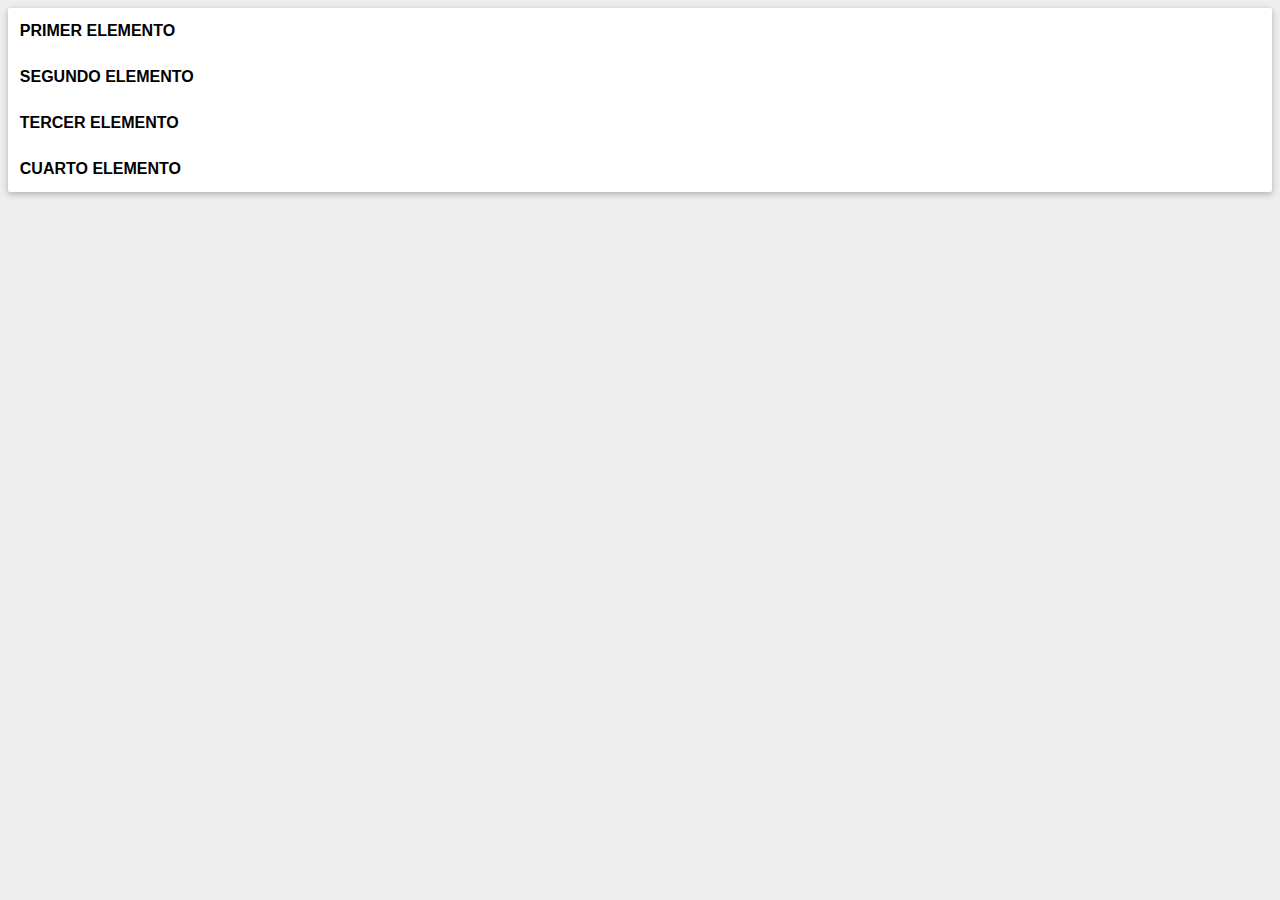
<file: accordion/index.html>
<!DOCTYPE html>
<html>
  <head>
    <meta charset="utf-8">
    <title></title>
    <link rel="stylesheet" href="./style.css">
  </head>
  <body>

    <div class="accordion">
      <div class="item">
        <header>
          Primer elemento
        </header>

        <div class="">
          <p>Cat ipsum dolor sit amet, eat all the power cords make muffins. Stare at wall turn and meow stare at wall some more meow again continue staring get video posted to internet for chasing red dot. Refuse to drink water except out of someone's glass meowwww for kitty kitty steal the warm chair right after you get up sleep nap pet right here, no not there, here, no fool, right here that other cat smells funny you should really give me all the treats because i smell the best and omg you finally got the right spot and i love you right now.</p>
          <p>Scamper pee in the shoe and eats owners hair then claws head, but find something else more interesting. Damn that dog howl uncontrollably for no reason. Nap all day relentlessly pursues moth, intently sniff hand, or relentlessly pursues moth for demand to be let outside at once, and expect owner to wait for me as i think about it.</p>
        </div>
      </div>
      <div class="item">
        <header>
          Segundo elemento
        </header>

        <div class="">
          <p>Cat ipsum dolor sit amet, eat all the power cords make muffins. Stare at wall turn and meow stare at wall some more meow again continue staring get video posted to internet for chasing red dot. Refuse to drink water except out of someone's glass meowwww for kitty kitty steal the warm chair right after you get up sleep nap pet right here, no not there, here, no fool, right here that other cat smells funny you should really give me all the treats because i smell the best and omg you finally got the right spot and i love you right now.</p>
          <p>Scamper pee in the shoe and eats owners hair then claws head, but find something else more interesting. Damn that dog howl uncontrollably for no reason. Nap all day relentlessly pursues moth, intently sniff hand, or relentlessly pursues moth for demand to be let outside at once, and expect owner to wait for me as i think about it.</p>
        </div>
      </div>
      <div class="item">
        <header>
          Tercer elemento
        </header>

        <div class="">
          <p>Cat ipsum dolor sit amet, eat all the power cords make muffins. Stare at wall turn and meow stare at wall some more meow again continue staring get video posted to internet for chasing red dot. Refuse to drink water except out of someone's glass meowwww for kitty kitty steal the warm chair right after you get up sleep nap pet right here, no not there, here, no fool, right here that other cat smells funny you should really give me all the treats because i smell the best and omg you finally got the right spot and i love you right now.</p>
          <p>Scamper pee in the shoe and eats owners hair then claws head, but find something else more interesting. Damn that dog howl uncontrollably for no reason. Nap all day relentlessly pursues moth, intently sniff hand, or relentlessly pursues moth for demand to be let outside at once, and expect owner to wait for me as i think about it.</p>
        </div>
      </div>
      <div class="item">
        <header>
          Cuarto elemento
        </header>

        <div class="">
          <p>Cat ipsum dolor sit amet, eat all the power cords make muffins. Stare at wall turn and meow stare at wall some more meow again continue staring get video posted to internet for chasing red dot. Refuse to drink water except out of someone's glass meowwww for kitty kitty steal the warm chair right after you get up sleep nap pet right here, no not there, here, no fool, right here that other cat smells funny you should really give me all the treats because i smell the best and omg you finally got the right spot and i love you right now.</p>
          <p>Scamper pee in the shoe and eats owners hair then claws head, but find something else more interesting. Damn that dog howl uncontrollably for no reason. Nap all day relentlessly pursues moth, intently sniff hand, or relentlessly pursues moth for demand to be let outside at once, and expect owner to wait for me as i think about it.</p>
        </div>
      </div>
    </div>

    <script src="./main.js" charset="utf-8"></script>
  </body>
</html>
</file>
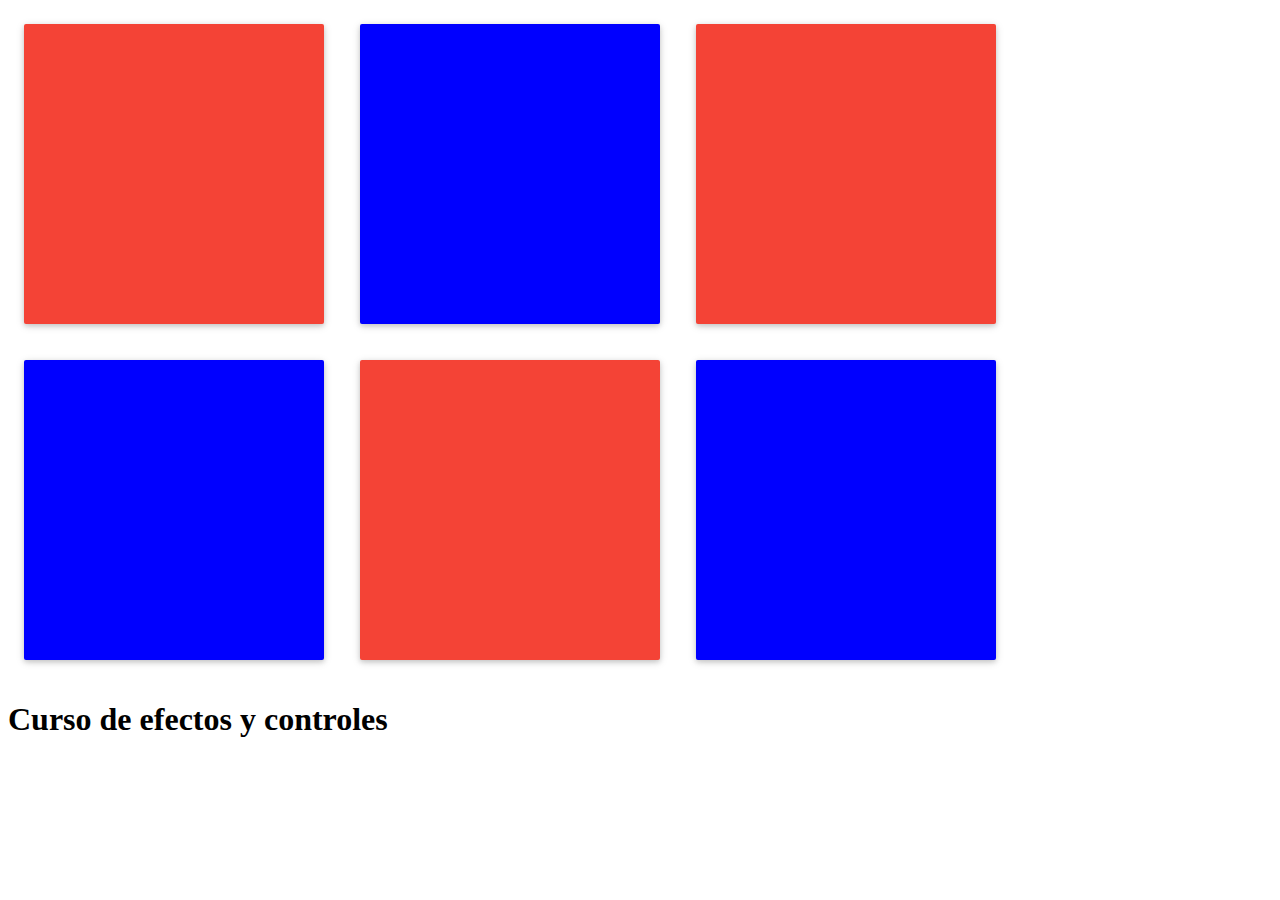
<file: animations/index.html>
<!DOCTYPE html>
<html>
  <head>
    <meta charset="utf-8">
    <title></title>
    <link rel="stylesheet" href="./style.css">
  </head>
  <body>
    <div class="rippleIn card"></div>
    <div class="rippleOut card" style="background-color:blue"></div>

    <div class="zoomIn card"></div>
    <div class="zoomOut card" style="background-color:blue"></div>

    <div class="rotateIn card"></div>
    <div class="rotateOut card" style="background-color:blue"></div>

    <h1 class="rotateIn">Curso de efectos y controles</h1>
  </body>
</html>
</file>
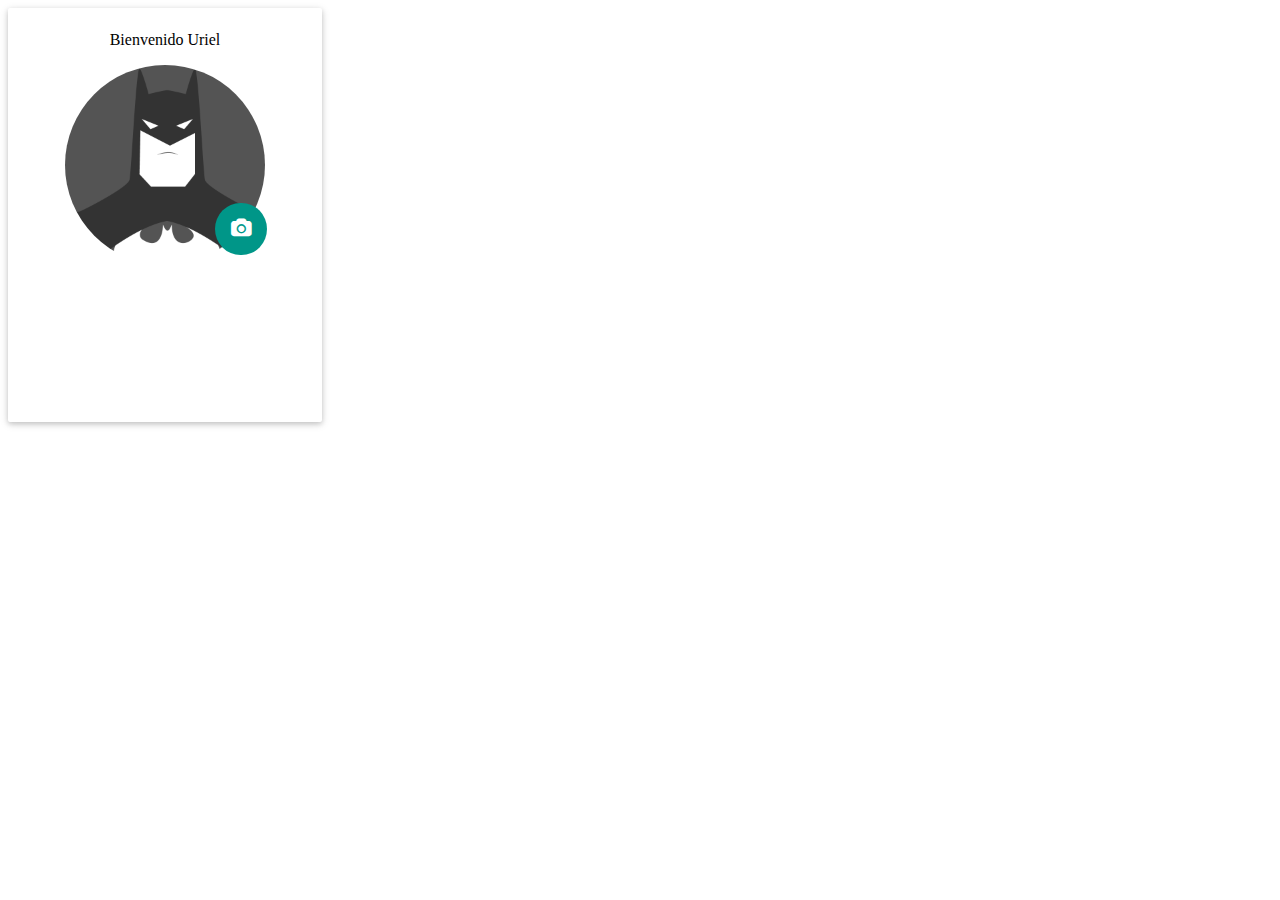
<file: avatar/index.html>
<!DOCTYPE html>
<html>
  <head>
    <meta charset="utf-8">
    <title></title>
    <link rel="stylesheet" href="./style.css">
    <link rel="stylesheet" href="https://maxcdn.bootstrapcdn.com/font-awesome/4.7.0/css/font-awesome.min.css">
  </head>
  <body>
    <div class="card profile">
      <p>Bienvenido Uriel</p>
      <div class="avatar">
        <input type="file" id="file-uploader">
        <div class="img" style="background-image:url('./batman.jpg')"></div>
        <label for="file-uploader" class="avatar-selector">
          <i class="fa fa-camera"></i>
        </label>
      </div>
    </div>
    <script src="./main.js">

    </script>
  </body>
</html>
</file>
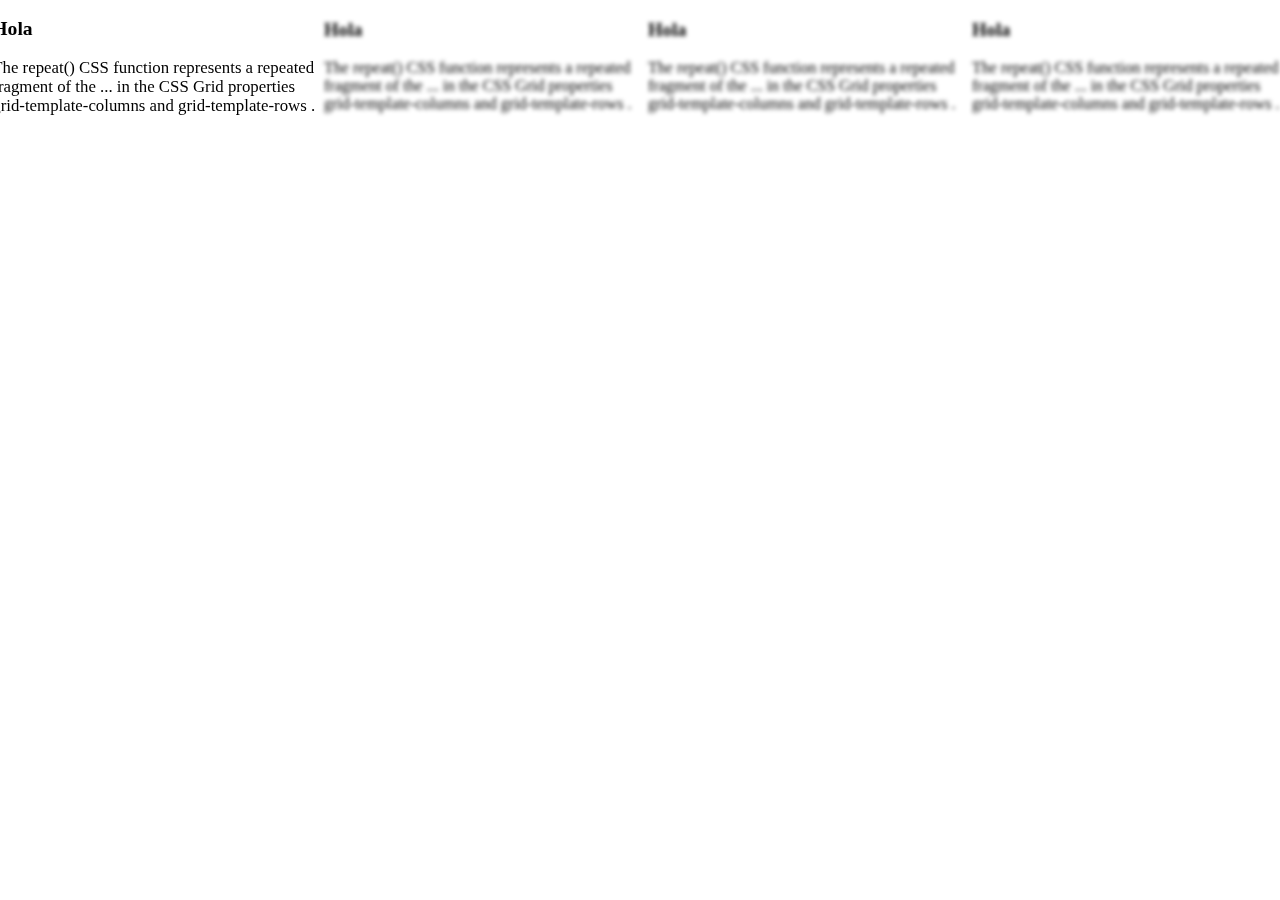
<file: blur/index.html>
<!DOCTYPE html>
<html lang="en" dir="ltr">
  <head>
    <meta charset="utf-8">
    <title></title>
    <style media="screen">
      html,body{margin:0px;}
      .container{
        display: grid;
        grid-template-columns: repeat(4,1fr);
        grid-column-gap:1em;
      }
      .container:hover .option{
        filter: blur(2px);
      }
      .container .option{
        transform:scale(1);
        transition: all 0.3s ease-in;
      }
      .container .option:hover{
        filter: blur(0px);
        transform:scale(1.05);
      }

    </style>
  </head>
  <body>
    <div class="container">
      <article class="option">
        <h3>Hola</h3>
        <p>The repeat() CSS function represents a repeated fragment of the ... in the CSS Grid properties grid-template-columns and grid-template-rows .</p>
      </article>

      <article class="option">
        <h3>Hola</h3>
        <p>The repeat() CSS function represents a repeated fragment of the ... in the CSS Grid properties grid-template-columns and grid-template-rows .</p>
      </article>

      <article class="option">
        <h3>Hola</h3>
        <p>The repeat() CSS function represents a repeated fragment of the ... in the CSS Grid properties grid-template-columns and grid-template-rows .</p>
      </article>

      <article class="option">
        <h3>Hola</h3>
        <p>The repeat() CSS function represents a repeated fragment of the ... in the CSS Grid properties grid-template-columns and grid-template-rows .</p>
      </article>
    </div>

  </body>
</html>
</file>
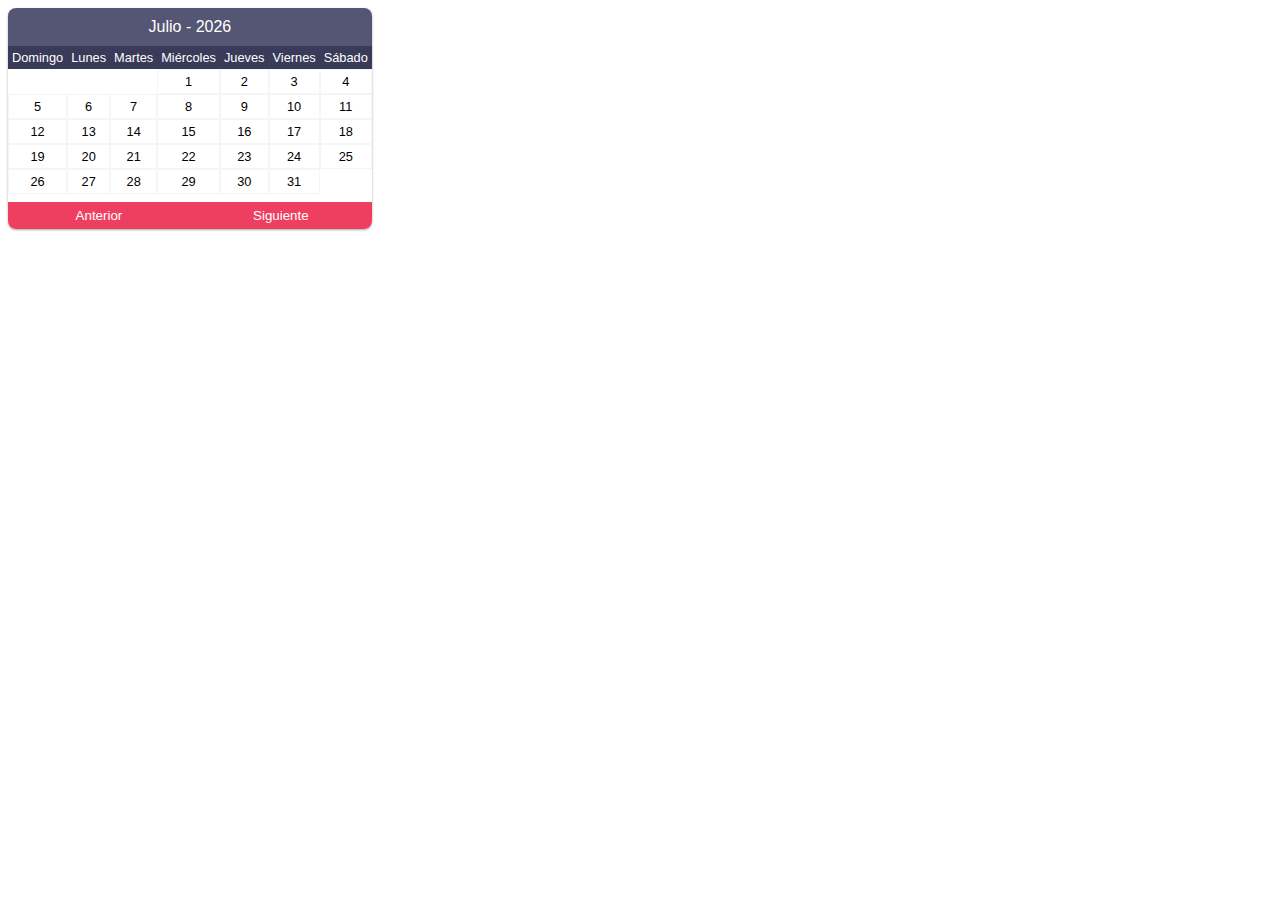
<file: calendar/index.html>
<!DOCTYPE html>
<html lang="en" dir="ltr">
  <head>
    <meta charset="utf-8">
    <title></title>
    <link rel="stylesheet" href="./calendar.css">
  </head>
  <body>
    <div class="calendar">

    </div>

    <script src="./Calendar.js"></script>

    <script>
      calendar = new Calendar({
        container: document.querySelector('.calendar'),
        onselect: function(date){
            console.log(date);
        }
      });
    </script>
  </body>
</html>
</file>
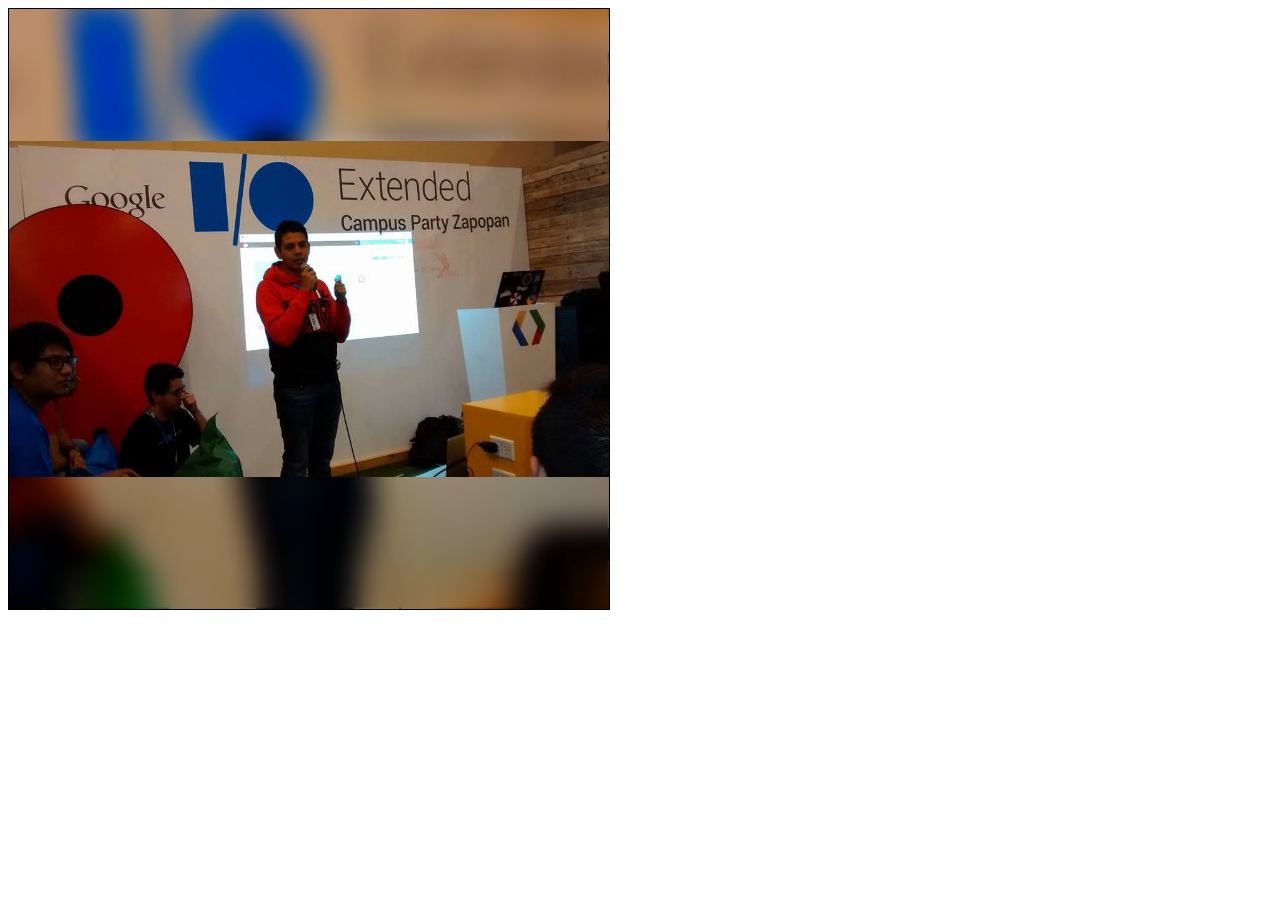
<file: canvas/index.html>
<!DOCTYPE html>
<html lang="en" dir="ltr">
  <head>
    <meta charset="utf-8">
    <title></title>
  </head>
  <body>
    <canvas id="canvas" width="600" height="600" style="border:solid 1px;"></canvas>
    <script src="blur_rect.js"></script>
    <script>
      let canvas = document.getElementById('canvas');
      let ctx = canvas.getContext('2d');
      ctx.fillStyle= 'white';
      ctx.fillRect(0,0,canvas.width,canvas.height);

      let image = new Image();

      image.onload = function(){
        // Imagen => this
        const scale = 2;
        let ratio = this.height / this.width;

        let height = canvas.height * ratio ;
        let width = canvas.width * scale;

        let yBigImage = (canvas.height / 2) - ((height * scale) / 2);
        let  xBigImage = (canvas.width / 2) - (width / 2);

        ctx.drawImage(this,xBigImage,yBigImage,width,height * scale);

        ctx._blurRect(0,0,canvas.width,canvas.height,1,2);

        let y = (canvas.height / 2) - (height / 2);

        ctx.drawImage(this,0,y,canvas.width,height);
      }

      image.src = 'base.jpg';
    </script>
  </body>
</html>
</file>
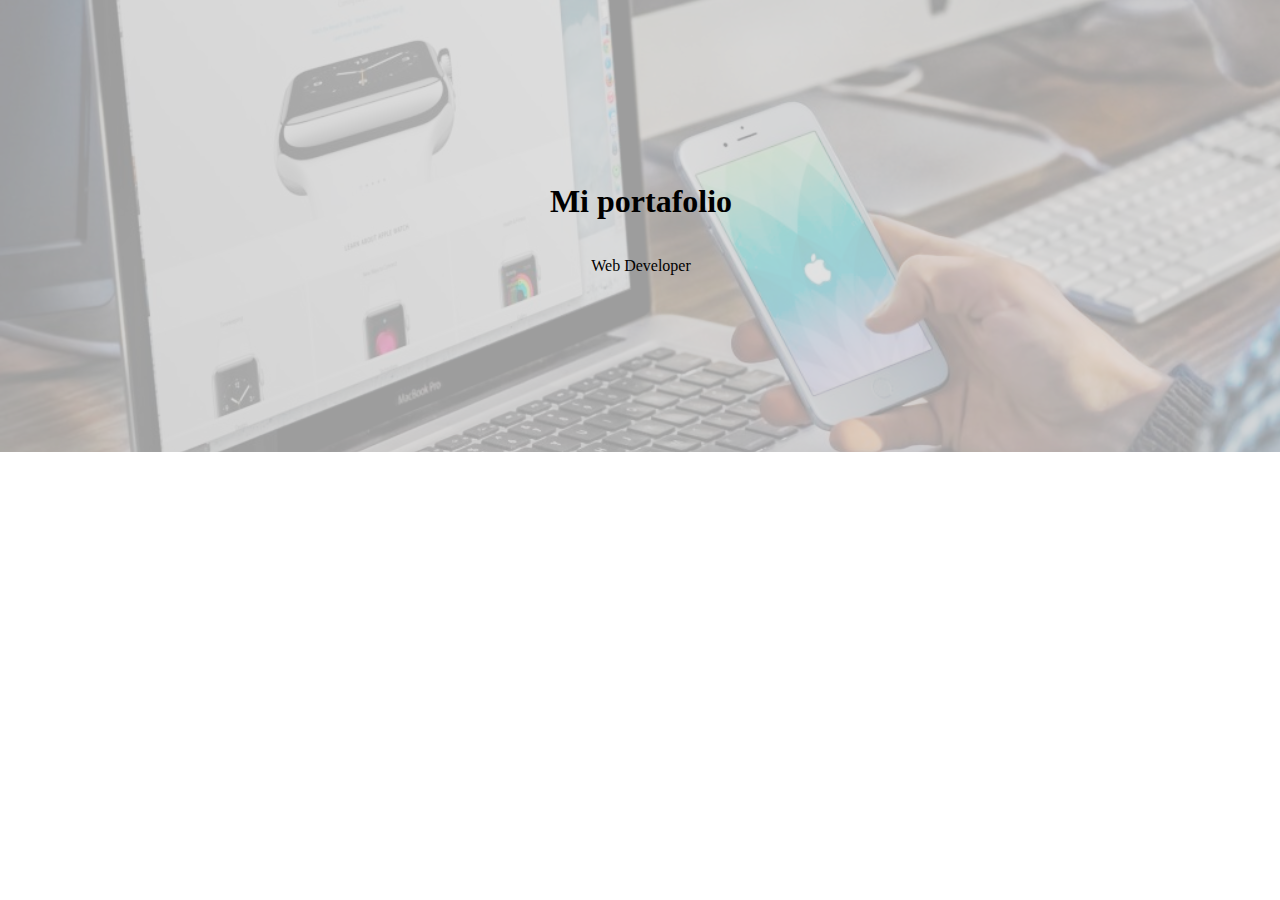
<file: darken-background/index.html>
<!DOCTYPE html>
<html lang="en" dir="ltr">
  <head>
    <meta charset="utf-8">
    <title></title>
    <style media="screen">
      html,body{margin:0px;}
      header{
        height: 50vh;
        width: 100%;
        background-image: url('./2.jpg');
        background-color: rgb(200,200,200);
        background-blend-mode: soft-light;
        padding:1px;
        color:black;
        display: flex;
        align-items: center;
        justify-content: center;
        flex-direction: column;
        background-size: cover;
        background-position: center;

      }
    </style>
  </head>
  <body>
    <header>
      <h1>Mi portafolio</h1>
      <p>Web Developer</p>
    </header>
  </body>
</html>
</file>
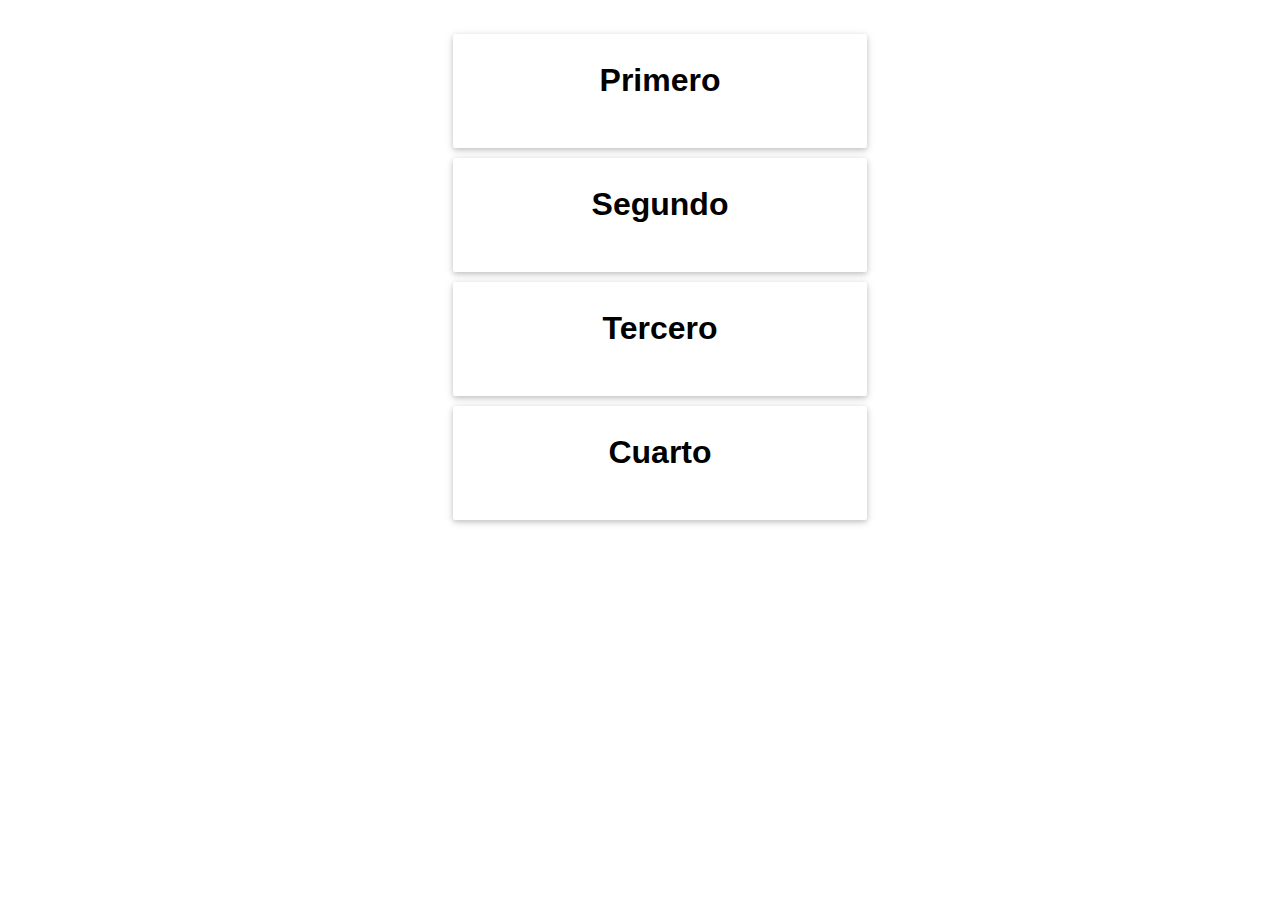
<file: drag/index.html>
<!DOCTYPE html>
<html>
  <head>
    <meta charset="utf-8">
    <title>Drag list items</title>
    <link rel="stylesheet" href="./style.css">
  </head>
  <body>
    <ul>
      <li class="card" draggable="true">
        <h1>Primero</h1>
      </li>
      <li class="card" draggable="true">
        <h1>Segundo</h1>
      </li>
      <li class="card" draggable="true">
        <h1>Tercero</h1>
      </li>
      <li class="card" draggable="true">
        <h1>Cuarto</h1>
      </li>
    </ul>

    <script src="./main.js"></script>
  </body>
</html>
</file>
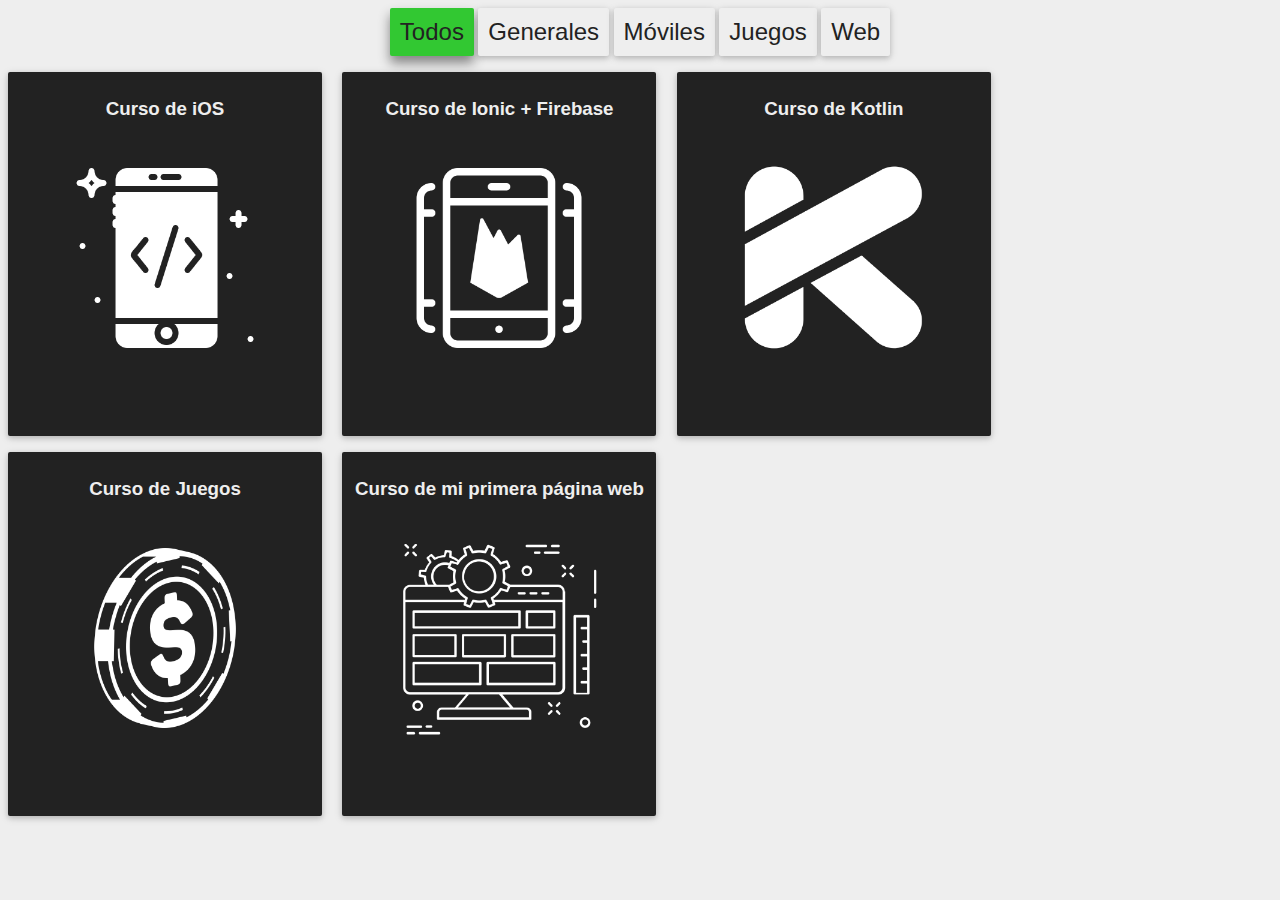
<file: filters/index.html>
<!DOCTYPE html>
<html>
  <head>
    <meta charset="utf-8">
    <title></title>
    <link rel="stylesheet" href="./style.css">
  </head>
  <body>
    <div class="container">
      <nav>
        <button type="button" data-filter="all">Todos</button>
        <button type="button" data-toggle=".general">Generales</button>
        <button type="button" data-toggle=".mobile">Móviles</button>
        <button type="button" data-toggle=".gaming">Juegos</button>
        <button type="button" data-toggle=".web">Web</button>
      </nav>

      <div class="card mix mobile">
        <h3>Curso de iOS</h3>
        <img src="./logos/ios-intermedio.png" alt="">
      </div>

      <div class="card mix mobile">
        <h3>Curso de Ionic + Firebase</h3>
        <img src="./logos/ionic-firebase.png" alt="">
      </div>

      <div class="card mix general">
        <h3>Curso de Kotlin</h3>
        <img src="./logos/kotlin.png" alt="">
      </div>

      <div class="card mix gaming">
        <h3>Curso de Juegos</h3>
        <img src="./logos/coin.png" alt="">
      </div>

      <div class="card mix web">
        <h3>Curso de mi primera página web</h3>
        <img src="./logos/primera-pagina.png" alt="">
      </div>
    </div>


    <script src="./mixitup.min.js" charset="utf-8"></script>
    <script src="./main.js" charset="utf-8"></script>
  </body>
</html>
</file>
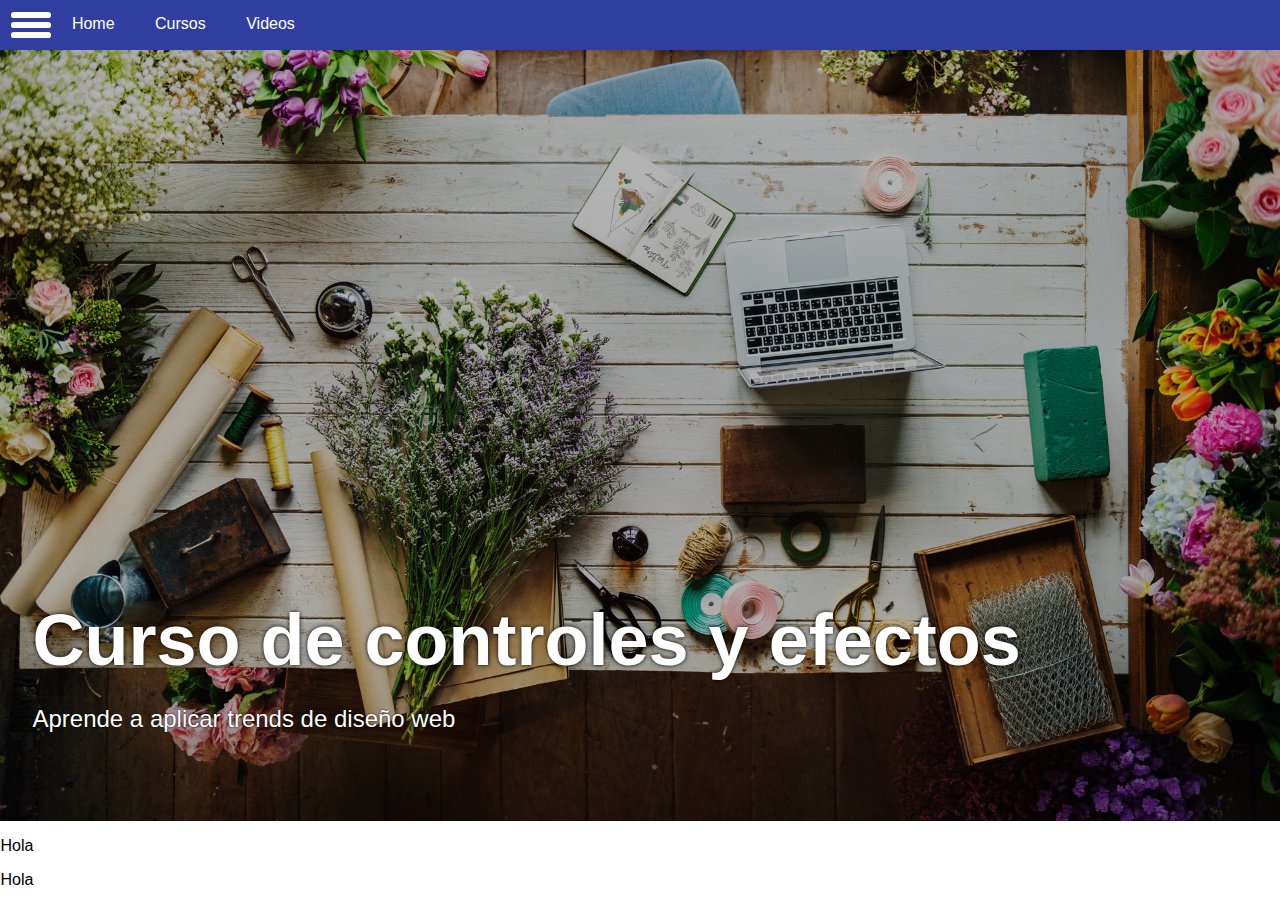
<file: hamburger/index.html>
<!DOCTYPE html>
<html>
  <head>
    <meta charset="utf-8">
    <title>Hero Image</title>
    <link rel="stylesheet" href="./style.css">
    <link rel="stylesheet" href="./transformicons.css">
  </head>
  <body>
    <div class="overflow-control">
      <div class="main-container">
        <div class="lateral-menu">
          <li>Home</li>
          <li>Cursos</li>
          <li>Videos</li>
        </div>
        <div class="content">
          <nav class="nav">
            <div class="button-nav">
              <button type="button" class="tcon toggle-menu tcon-menu--arrow tcon-menu--arrow360left" aria-label="toggle menu">
                <span class="tcon-menu__lines" aria-hidden="true"></span>
                <span class="tcon-visuallyhidden">toggle menu</span>
              </button>
            </div>

            <li>Home</li>
            <li>Cursos</li>
            <li>Videos</li>
          </nav>
          <header class="hero-image">
            <div>
              <h1>Curso de controles y efectos</h1>
              <p>Aprende a aplicar trends de diseño web</p>
            </div>
          </header>

          <div style="height:1200px">
            <p>Hola</p>
            <p>Hola</p>
            <p>Hola</p>
            <p>Hola</p>
            <p>Hola</p>
            <p>Hola</p>
            <p>Hola</p>

            <p>Hola</p><p>Hola</p>
          </div>
        </div>
      </div>
    </div>

    <script src="./transformicons.js"></script>
    <script src="./main.js"></script>
  </body>
</html>
</file>
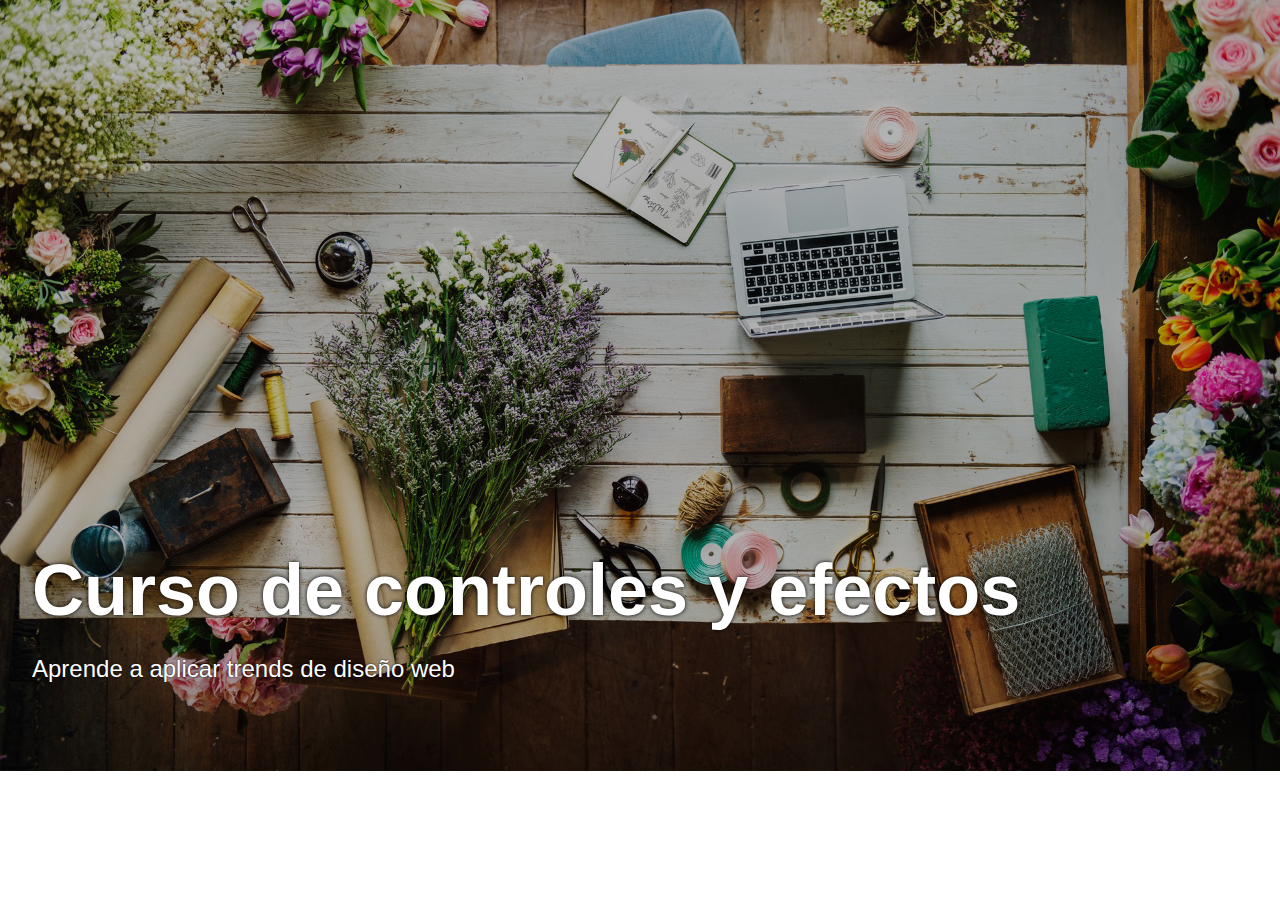
<file: hero/index.html>
<!DOCTYPE html>
<html>
  <head>
    <meta charset="utf-8">
    <title>Hero Image</title>
    <link rel="stylesheet" href="./style.css">
  </head>
  <body>
    <header class="hero-image">
      <div>
        <h1>Curso de controles y efectos</h1>
        <p>Aprende a aplicar trends de diseño web</p>
      </div>
    </header>
  </body>
</html>
</file>
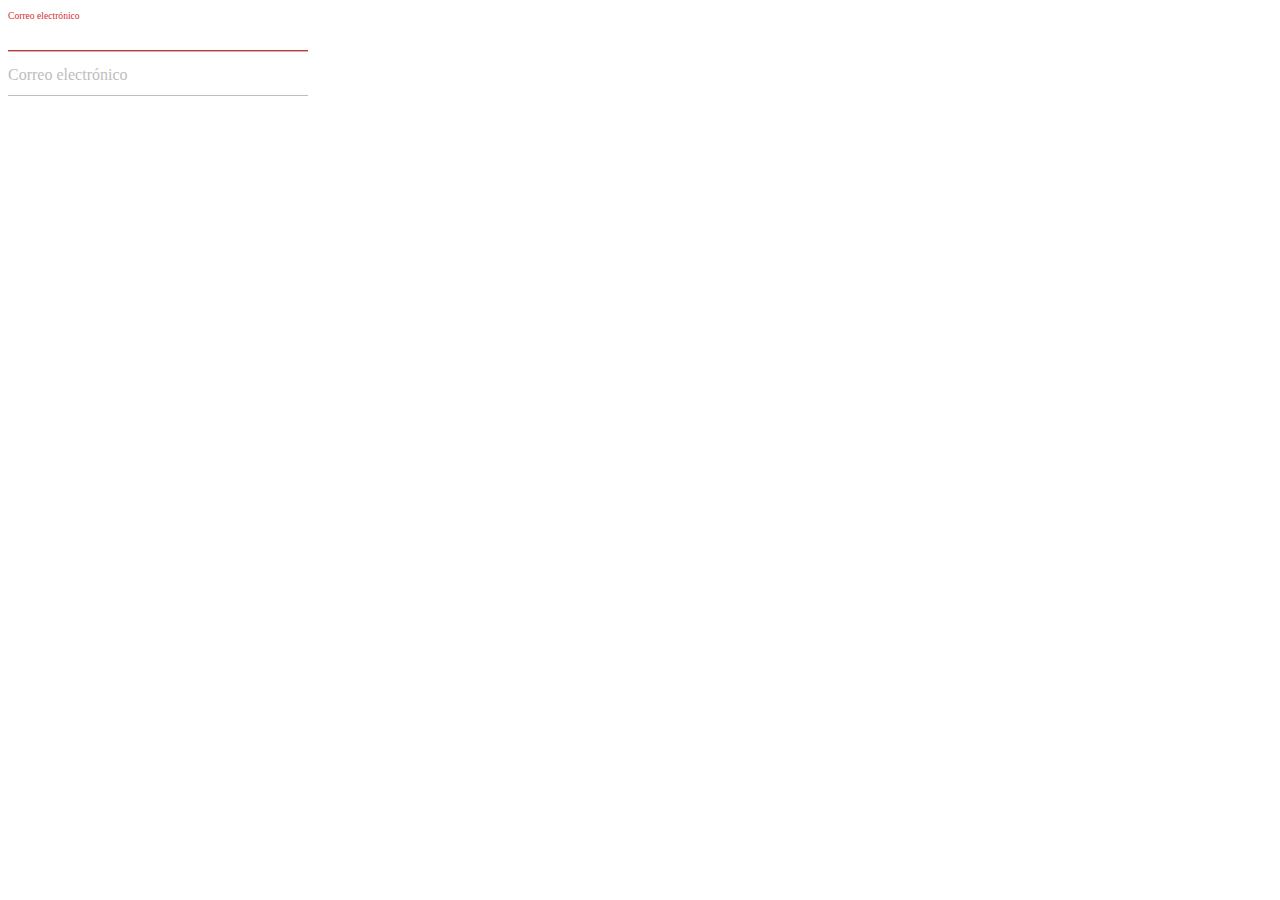
<file: input/index.html>
<!DOCTYPE html>
<html>
  <head>
    <meta charset="utf-8">
    <title></title>
    <link rel="stylesheet" href="./style.css">
  </head>
  <body>
    <div style="width:300px;">
      <div class="input-form">
        <input type="email" id="email" required autofocus>
        <label for="email">Correo electrónico</label>

      </div>
      <div class="input-form">
        <input type="email" id="email" required autofocus>
        <label for="email">Correo electrónico</label>

      </div>
     
    </div>
    <script src="./main.js" charset="utf-8"></script>
  </body>
</html>
</file>
<file: accordion/style.css>
html,body{
  font-family: Roboto, Arial, Helvetica;
  background-color: #eee;
}

.accordion{
  background: white;
  border-radius:2px;
  box-shadow: 0 2px 5px 0 rgba(0,0,0,0.16), 0 2px 10px 0 rgba(0,0,0,0.12);
}

.accordion .item{
  padding:7px;
  max-height: 2em;
  overflow: hidden;
  transition: all 0.3s cubic-bezier(0.4, 0.0, 0.2, 1);
}

.accordion .item.active{
  max-height: 600px;
  overflow-y: scroll;
}

.accordion .item header{
  min-height: 2em;
  line-height: 2em;
  text-transform: uppercase;
  font-weight: bold;
  display: flex;
  align-items: center;
  padding: 0 0.3em;
  cursor: pointer;
}
</file>
<file: animations/style.css>
.card{
  background: white;
  border-radius:2px;
  box-shadow: 0 2px 5px 0 rgba(0,0,0,0.16), 0 2px 10px 0 rgba(0,0,0,0.12);
  display: inline-block;
  margin: 1em;
  width: 300px;
  height: 300px;
  background-color: #f44336;
}

.rippleIn, .rippleOut{
  animation: rippleIn 225ms;
  animation-fill-mode: forwards;
  animation-timing-function: cubic-bezier(0.4, 0.0, 0.2, 1);
}

.rippleOut{
  animation-direction: reverse;
}

.zoomIn, .zoomOut{
  animation: zoomIn 225ms;
  animation-fill-mode: forwards;
  animation-timing-function: cubic-bezier(0.4, 0.0, 0.2, 1);
}

.zoomOut{
  animation-direction: reverse;
}

.rotateIn, .rotateOut{
  animation: rotateIn 225ms;
  animation-fill-mode: forwards;
  animation-timing-function: cubic-bezier(0.4, 0.0, 0.2, 1);
}

.rotateOut{
  animation-direction: reverse;
}

@keyframes zoomIn{
  0%{
    transform: scale(0);
    opacity: 0;
  }
  40%{
    opacity: 0.25;
  }
  100%{
    transform: scale(1);
    opacity: 1;
  }
}


@keyframes rippleIn{
  0%{
    transform: scale(0);
    border-radius: 50%;
    opacity: 0;
  }
  40%{
    border-radius: 50%;
  }
  100%{
    transform: scale(1);
    opacity: 1;
    border-radius: inherit;
  }
}

@keyframes rotateIn{
  0%{
    transform: scaleY(0) rotateX(180deg);
    opacity: 0;
  }
  100%{
    transform: scaleY(1) rotateX()0deg;
    opacity: 1;
  }
}
</file>
<file: avatar/style.css>
.avatar{
  position: relative;
}

.avatar input[type='file']{
  display: none;
}

.avatar-selector{
  background-color: #009688;
  color:white;
  border-radius: 50%;
  padding:0.8em;
  font-size: 1.2em;
  cursor: pointer;
  position: absolute;
  right:2.5em;
  bottom:0.5em;
}
.profile{
  text-align: center;
}
.profile .img{
  border-radius: 50%;
  width: 200px;
  height: 200px;
  background-size: cover;
  background-position: center;
  background-repeat: no-repeat;
  margin: 0 auto;
}

.card{
  background: white;
  display: inline-block;
  padding: 7px;
  border-radius:2px;
  box-shadow: 0 2px 5px 0 rgba(0,0,0,0.16), 0 2px 10px 0 rgba(0,0,0,0.12);
  width:300px;
  height: 400px;
}
</file>
<file: calendar/calendar.css>
.facilito-calendar{
  font-family: Roboto,Arial,Helvetica;
  display: inline-block;
  background-color: white;
  border-radius: 8px;
  overflow: hidden;
  box-shadow: 0 1px 3px rgba(0,0,0,0.12), 0px 1px 2px rgba(0,0,0,0.24);
}

.facilito-calendar header{
  background-color: #555574;
  padding:10px 15px;
  text-align: center;
  color:white;
}

.facilito-calendar table{
  border-spacing: 0;
  font-size: 0.8em;
  text-align: center;
}

.facilito-calendar thead{
  background-color: #3a3a59;
  color:white;
}

.facilito-calendar td{
  padding:4px;
}

.facilito-calendar tr td{
  border: solid 1px #f5f5f5;
}

.facilito-calendar button{
  display: inline-block;
  width: 50%;
  padding:6px;
  border:none;
  outline: none;
  background-color: #ef3f61;
  color:white;
  cursor: pointer;
}


.facilito-calendar button:hover{
  background-color: #db3b61;
}
</file>
<file: drag/style.css>
body{
  text-align: center;
  font-family: Roboto, Arial, Helvetica;
}
ul{
  display: inline-block;
}
li{
  list-style-type: none;
}
.card{
  background: white;
  margin-top: 10px;
  padding: 7px;
  border-radius:2px;
  box-shadow: 0 2px 5px 0 rgba(0,0,0,0.16), 0 2px 10px 0 rgba(0,0,0,0.12);
  width:400px;
  height: 100px;
}
.dragging{
  position: fixed;
}
</file>
<file: filters/style.css>
body{
  background-color: #eee;
  font-family: Roboto, Arial, Helvetica;
}
nav{
  text-align: center;
}
button{
  border: none;
  background-color: #eee;
  color:#222;
  box-shadow: 0 2px 5px 0 rgba(0,0,0,0.16), 0 2px 10px 0 rgba(0,0,0,0.12);
  padding:10px;
  border-radius:2px;
  font-size:1.5em;
  transition: all 0.4s;
  cursor: pointer;
}
button.mixitup-control-active{
  background-color: rgb(50,200,50);
  box-shadow: 0px 7px 12px rgba(0,0,0,0.45);
}

.card{
  display: inline-block;
  padding: 7px;
  border-radius:2px;
  box-shadow: 0 2px 5px 0 rgba(0,0,0,0.16), 0 2px 10px 0 rgba(0,0,0,0.12);
  width:300px;
  height: 350px;
  text-align: center;
  color:#eee;
  background: #222;
  margin-top:1em;
  margin-right: 1em;
}

.card img{
  max-width: 80%;
}
</file>
<file: hamburger/style.css>
html,body{
  margin:0px;
  font-family: Roboto, Arial, Helvetica;
}
.overflow-control{
  overflow-x: hidden;
}
.main-container{
  white-space: nowrap;
  position: relative;
  left: -300px;
  transition: left 0.6s cubic-bezier(0.075, 0.82, 0.165, 1);
}

.main-container.open{
  left:0px;
}

.main-container *{
  white-space: normal;
}

.main-container .content, .main-container .lateral-menu{
  display: inline-block;
  margin-right:-4px;
  vertical-align: top;
  height: 100vh;
}
.main-container .lateral-menu{
  width: 300px;
  background-color: #222;
  color:white;
  text-align: center;
}

.main-container .lateral-menu li{
  font-size: 32px;
  padding: 8px 15px;
  list-style-type: none;
  border-bottom: solid 2px #eee;
}

.main-container .content{
  overflow-y: scroll;
}
.main-container .content{
  width: 100%;
}


.hero-image{
  height: 75vh;
  background: url('background.png'), black;
  background-size: cover;
  background-position: center;
  padding:2em;
  color:white;

  display: flex;
  align-items: flex-end;
  padding-bottom: 5%;
}
.hero-image h1{
  font-size: 72px;
  margin:0px;
  text-shadow: 0px 0px 4px #000;
}
.hero-image p{
  font-size: 24px;
  text-shadow: 0px 0px 2px #000;
}
.nav{
  background-color: #303f9f;
  color:white;
  width: 100%;
  padding:5px;
}
.nav li{
  display: inline-block;
  margin-right: 1em;
  padding:10px;
}
.nav .button-nav{
  display: inline-block;
  vertical-align: middle;
}
</file>
<file: hamburger/transformicons.css>
.tcon {
  -webkit-appearance: none;
  -moz-appearance: none;
  appearance: none;
  border: none;
  cursor: pointer;
  display: -webkit-flex;
  display: -ms-flexbox;
  display: flex;
  -webkit-justify-content: center;
  -ms-flex-pack: center;
  justify-content: center;
  -webkit-align-items: center;
  -ms-flex-align: center;
  align-items: center;
  height: 40px;
  transition: 0.3s;
  -webkit-user-select: none;
  -moz-user-select: none;
  -ms-user-select: none;
  user-select: none;
  width: 40px;
  background: transparent;
  outline: none;
  -webkit-tap-highlight-color: transparent;
  -webkit-tap-highlight-color: transparent; }
  .tcon > * {
    display: block; }
  .tcon:hover, .tcon:focus {
    outline: none; }
  .tcon::-moz-focus-inner {
    border: 0; }

.tcon-menu__lines {
  display: inline-block;
  height: 5.71429px;
  width: 40px;
  border-radius: 2.85714px;
  transition: 0.3s;
  background: white;
  position: relative; }
  .tcon-menu__lines::before, .tcon-menu__lines::after {
    display: inline-block;
    height: 5.71429px;
    width: 40px;
    border-radius: 2.85714px;
    transition: 0.3s;
    background: white;
    content: '';
    position: absolute;
    left: 0;
    -webkit-transform-origin: 2.85714px center;
    transform-origin: 2.85714px center;
    width: 100%; }
  .tcon-menu__lines::before {
    top: 10px; }
  .tcon-menu__lines::after {
    top: -10px; }
  .tcon-transform .tcon-menu__lines {
    -webkit-transform: scale3d(0.8, 0.8, 0.8);
    transform: scale3d(0.8, 0.8, 0.8); }

.tcon-menu--arrow {
  width: auto; }
  .tcon-menu--arrow.tcon-transform .tcon-menu__lines::before, .tcon-menu--arrow.tcon-transform .tcon-menu__lines::after {
    top: 0;
    width: 22.22222px; }
  .tcon-menu--arrow.tcon-transform .tcon-menu__lines::before {
    -webkit-transform: rotate3d(0, 0, 1, 45deg);
    transform: rotate3d(0, 0, 1, 45deg); }
  .tcon-menu--arrow.tcon-transform .tcon-menu__lines::after {
    -webkit-transform: rotate3d(0, 0, 1, -45deg);
    transform: rotate3d(0, 0, 1, -45deg); }

.tcon-menu--arrow360left.tcon-transform {
  -webkit-transform: scale3d(0.8, 0.8, 0.8) rotate3d(0, 0, 1, 360deg);
  transform: scale3d(0.8, 0.8, 0.8) rotate3d(0, 0, 1, 360deg); }

.tcon-visuallyhidden {
  border: 0;
  clip: rect(0 0 0 0);
  height: 1px;
  margin: -1px;
  overflow: hidden;
  padding: 0;
  position: absolute;
  width: 1px; }
  .tcon-visuallyhidden:active, .tcon-visuallyhidden:focus {
    clip: auto;
    height: auto;
    margin: 0;
    overflow: visible;
    position: static;
    width: auto; }
</file>
<file: hero/style.css>
html,body{
  margin:0px;
  font-family: Roboto, Arial, Helvetica;
}
.hero-image{
  height: 75vh;
  background: url('background.png'), black;
  background-size: cover;
  background-position: center;
  padding:2em;
  color:white;

  display: flex;
  align-items: flex-end;
  padding-bottom: 5%;
}
.hero-image h1{
  font-size: 72px;
  margin:0px;
  text-shadow: 0px 0px 4px #000;
}
.hero-image p{
  font-size: 24px;
  text-shadow: 0px 0px 2px #000;
}
</file>
<file: input/style.css>
.input-form{
  position: relative;
  padding-top: 12px;
}

.input-form input{
  width: 100%;
  border:none;
  padding:8px 0px;
  border-bottom: solid 1px #bdbdbd;
}

.input-form input:focus{
  outline: none;
}

.input-form input:focus + label, .input-form input.non-empty + label{
  font-size: 0.6em;
  margin-top: -12px;
}

.input-form label{
  position: absolute;
  top:14px;
  left:0px;
  pointer-events: none;
  width: 100%;
  transition: all 0.2s;
}

.input-form label::after{
  position: absolute;
  content: "";
  width: 100%;
  left:0%;
  height: 1px;
  background-color:currentColor;
  visibility: hidden;
  transform:scale(0);
  bottom: -30px;
  transition: transform 0.15s cubic-bezier(0.4, 0.0, 0.2, 1);
  transition-delay: 0.15s;
}

.input-form input:focus + label::after, .input-form input.non-empty + label::after{
  transform: scale(1);
  visibility: visible;
}

.input-form input:valid + label{
  color:#1565c0;
}

.input-form input:invalid + label{
  color:#d32f2f;
}

.input-form input:not(:focus):not(.non-empty) + label{
  color: #bdbdbd;
}
</file>
